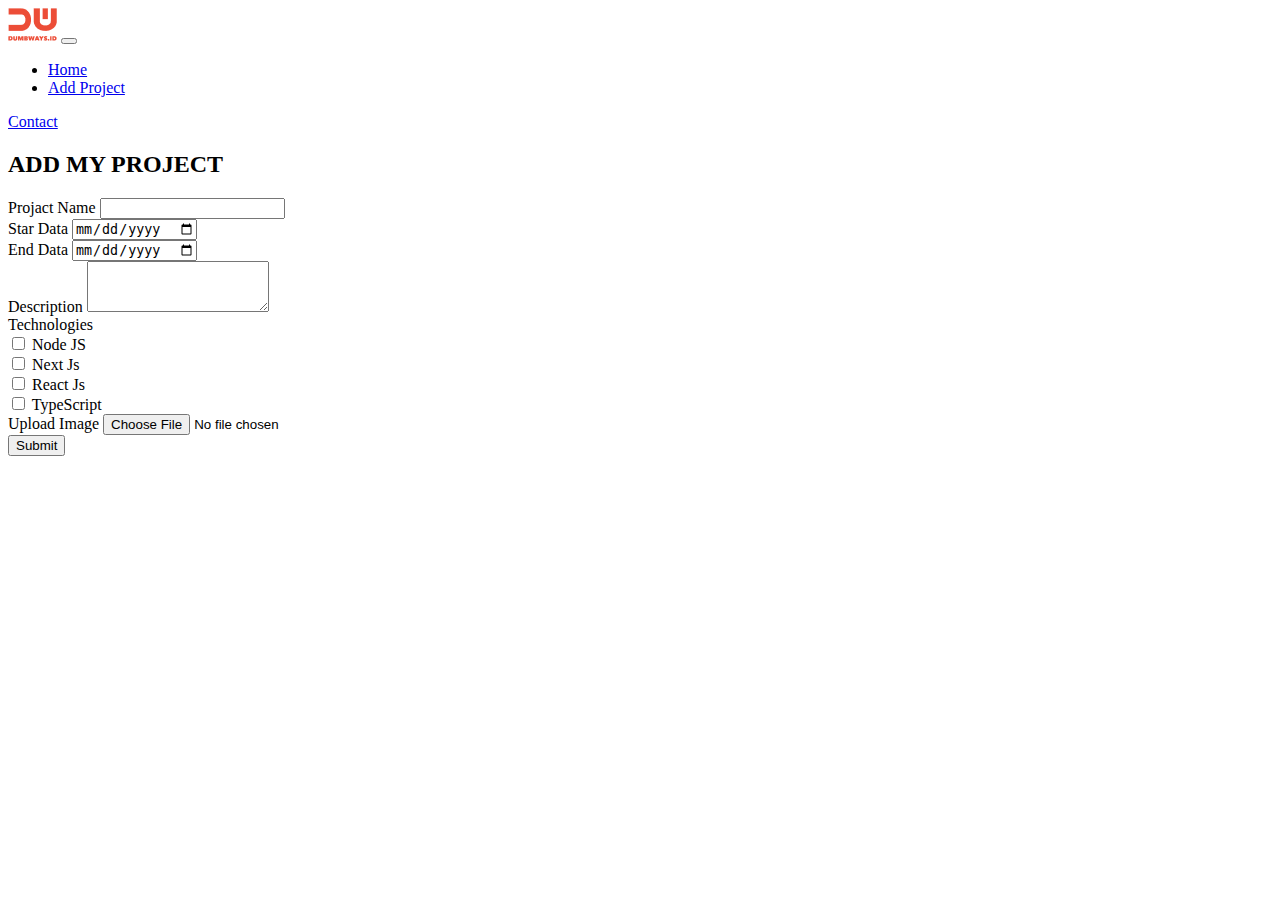
<file: index.html>
<!DOCTYPE html>
<html lang="en">
  <head>
    <meta charset="UTF-8" />
    <meta name="viewport" content="width=device-width, initial-scale=1.0" />
    <title>Framework Boostrap || My Project</title>
    <link
      href="https://cdn.jsdelivr.net/npm/bootstrap@5.3.2/dist/css/bootstrap.min.css"
      rel="stylesheet"
      integrity="sha384-T3c6CoIi6uLrA9TneNEoa7RxnatzjcDSCmG1MXxSR1GAsXEV/Dwwykc2MPK8M2HN"
      crossorigin="anonymous"
    />
  </head>
  <body class="">
    <!-- Navbar Star -->
    <nav class="navbar navbar-expand-lg bg-body-tertiary ps-5 pe-5">
      <div class="container-fluid">
        <img src="./image/logo.png" alt="logo-nav" class="pe-4" />
        <button
          class="navbar-toggler"
          type="button"
          data-bs-toggle="collapse"
          data-bs-target="#navbarSupportedContent"
          aria-controls="navbarSupportedContent"
          aria-expanded="false"
          aria-label="Toggle navigation"
        ></button>
        <div class="collapse navbar-collapse" id="navbarSupportedContent">
          <ul class="navbar-nav me-auto mb-2 mb-lg-0">
            <li class="nav-item">
              <a class="nav-link" aria-current="page" href="home.html">Home</a>
            </li>
            <li class="nav-item">
              <a class="nav-link active" href="#inputAddress">Add Project</a>
            </li>
          </ul>
          <div>
            <a
              href="contact-me.html"
              class="btn btn-primary bg-dark rounded-pill ps-4 pe-4 py-1"
            >
              Contact</a
            >
          </div>
        </div>
      </div>
    </nav>
    <!-- Navbar End -->

    <!-- Form Star -->
    <form class="container w-50 p-xl-5">
      <div
        class="row g-3 m-xxl-5 border-secondary rounded-2 shadow p-xl-4 bg-secondary-subtle"
      >
        <div class="text-center">
          <h2>ADD MY PROJECT</h2>
        </div>
        <div class="col-12">
          <label for="inputAddress" class="form-label">Projact Name</label>
          <input type="text" class="form-control" id="inputAddress" />
        </div>
        <div class="col-md-6">
          <label for="inputEmail4" class="form-label">Star Data</label>
          <input type="date" class="form-control" id="inputEmail4" />
        </div>
        <div class="col-md-6">
          <label for="inputPassword4" class="form-label">End Data</label>
          <input type="date" class="form-control" id="inputPassword4" />
        </div>
        <div class="">
          <label for="exampleFormControlTextarea1" class="form-label"
            >Description</label
          >
          <textarea
            class="form-control"
            id="exampleFormControlTextarea1"
            rows="3"
          ></textarea>
        </div>
        <div>
          <label>Technologies</label>
        </div>

        <div class="container d-flex w-100">
          <div class="row w-100">
            <div class="col-6 col-sm-3">
              <input
                class="form-check-input"
                type="checkbox"
                value=""
                id="flexCheckDefault"
              />
              <label class="form-check-label" for="flexCheckDefault">
                Node JS
              </label>
            </div>
            <div class="col-6 col-sm-3">
              <input
                class="form-check-input"
                type="checkbox"
                value=""
                id="flexCheckDefault"
              />
              <label class="form-check-label" for="flexCheckDefault">
                Next Js
              </label>
            </div>

            <!-- Force next columns to break to new line -->
            <div class="w-100"></div>

            <div class="col-6 col-sm-3">
              <input
                class="form-check-input"
                type="checkbox"
                value=""
                id="flexCheckDefault"
              />
              <label class="form-check-label" for="flexCheckDefault">
                React Js
              </label>
            </div>
            <div class="col-6 col-sm-3">
              <input
                class="form-check-input"
                type="checkbox"
                value=""
                id="flexCheckDefault"
              />
              <label class="form-check-label" for="flexCheckDefault">
                TypeScript
              </label>
            </div>
          </div>
        </div>
        <div class="mb-3">
          <label for="formFile" class="form-label">Upload Image</label>
          <input class="form-control" type="file" id="formFile" />
        </div>
        <div class="d-flex justify-content-end">
          <button
            type="submit"
            class="btn btn-primary bg-dark rounded-pill ps-4 pe-4 py-1"
          >
            Submit
          </button>
        </div>
      </div>
    </form>
    <!-- Form End -->
  </body>
  <script
    src="https://cdn.jsdelivr.net/npm/bootstrap@5.3.2/dist/js/bootstrap.bundle.min.js"
    integrity="sha384-C6RzsynM9kWDrMNeT87bh95OGNyZPhcTNXj1NW7RuBCsyN/o0jlpcV8Qyq46cDfL"
    crossorigin="anonymous"
  ></script>
</html>
</file>
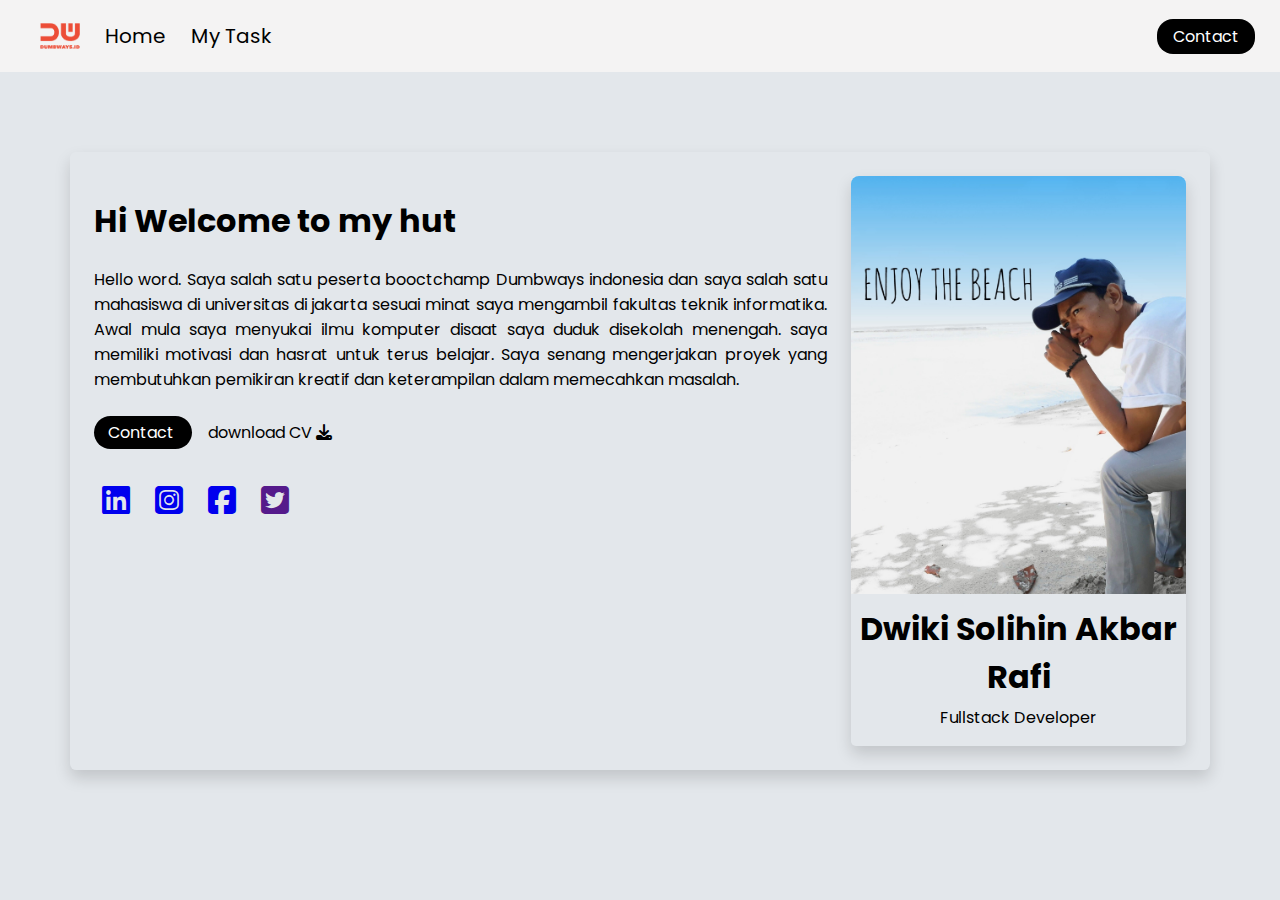
<file: B50-Day2/index.html>
<!DOCTYPE html>
<html lang="en">
  <head>
    <meta charset="UTF-8" />
    <meta name="viewport" content="width=device-width, initial-scale=1.0" />
    <title>Day 2 | B50-S1</title>
    <link
      rel="stylesheet"
      href="https://cdnjs.cloudflare.com/ajax/libs/font-awesome/6.4.2/css/all.min.css"
    />
    <link rel="stylesheet" href="./css/style.css" />
  </head>

  <body>
    <!--Navbar Star-->
    <nav>
      <div class="nav-left">
        <ul>
          <li>
            <img src="./image/logo.png" alt="logo" class="dumbways-logo" />
          </li>
          <li class="item-collapse">
            <a href="index.html">Home</a>
          </li>
          <li class="item-collapse">
            <a href="https://github.com/DWIKISAR">My Task</a>
          </li>
        </ul>
      </div>
      <div class="nav-right">
        <a
          href="https://api.whatsapp.com/send/?phone=081315352709&text&type=phone_number&app_absent=0"
          class="contact"
          >Contact</a
        >
      </div>
    </nav>
    <!--Navbar End-->
    <main>
      <section class="container">
        <div class="hero">
          <div>
            <h1>Hi Welcome to my hut</h1>
            <p class="my-profil">
              Hello word. Saya salah satu peserta booctchamp Dumbways indonesia
              dan saya salah satu mahasiswa di universitas di jakarta sesuai
              minat saya mengambil fakultas teknik informatika. Awal mula saya
              menyukai ilmu komputer disaat saya duduk disekolah menengah. saya
              memiliki motivasi dan hasrat untuk terus belajar. Saya senang
              mengerjakan proyek yang membutuhkan pemikiran kreatif dan
              keterampilan dalam memecahkan masalah.
            </p>
            <a href="#home" target="_blank" class="my-contact"> Contact </a>
            <a href="" class="link-down">
              download CV <i class="fa-solid fa-download"></i>
            </a>
            <br />
            <ul class="contact-sosial">
              <li>
                <a
                  href="https://www.linkedin.com/in/dwiky-solihin-460556170/"
                  class="sosial"
                  aria-label="Linkedin"
                >
                  <i class="fa-brands fa-linkedin"></i>
                </a>
              </li>
              <li>
                <a
                  href="https://www.instagram.com/dwikysholihin/"
                  class="sosial"
                  aria-label="Instagram"
                >
                  <i class="fa-brands fa-square-instagram"></i>
                </a>
              </li>
              <li>
                <a
                  href="https://www.facebook.com/dwikyshalihin.akbarrafi"
                  class="sosial"
                  aria-label="Facebook"
                >
                  <i class="fa-brands fa-square-facebook"></i>
                </a>
              </li>
              <li>
                <a href="" class="sosial" aria-label="Twitter">
                  <i class="fa-brands fa-square-twitter"></i>
                </a>
              </li>
            </ul>
          </div>
          <figure class="my-image">
            <img src="./image/img.jpg" alt="dwiki solihin AR" />
            <figcaption>
              <h1>Dwiki Solihin Akbar Rafi</h1>
              <p>Fullstack Developer</p>
            </figcaption>
          </figure>
        </div>
      </section>
    </main>
  </body>
</html>
</file>
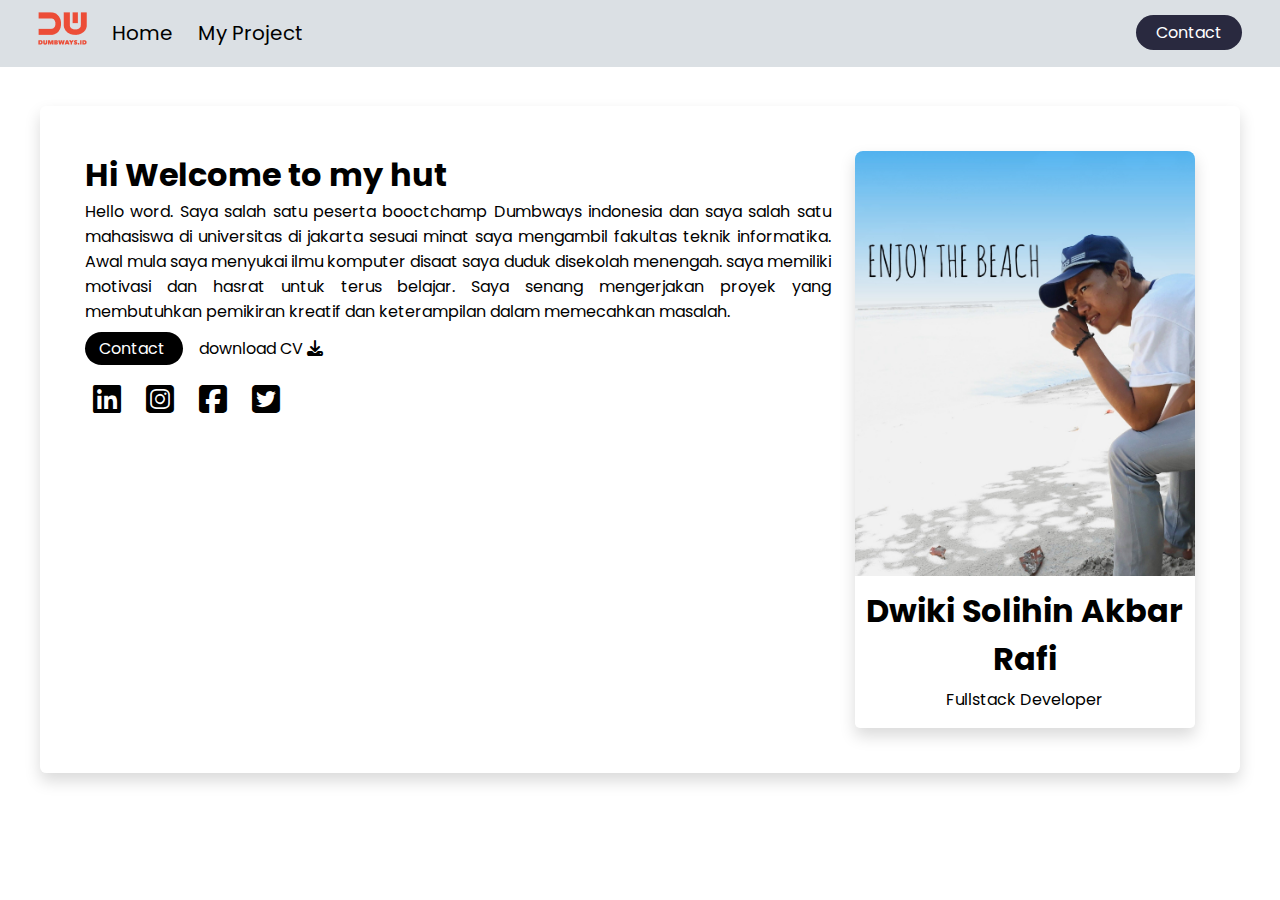
<file: html/index.html>
<!DOCTYPE html>
<html lang="en">
  <head>
    <meta charset="UTF-8" />
    <meta name="viewport" content="width=device-width, initial-scale=1.0" />
    <title>Day 3 | B50-S1</title>
    <link
      rel="stylesheet"
      href="https://cdnjs.cloudflare.com/ajax/libs/font-awesome/6.4.2/css/all.min.css"
    />
    <link rel="stylesheet" href="/css/navbar.css" />
    <link rel="stylesheet" href="/css/style.css" />
  </head>

  <body>
    <!--Navbar Star-->
    <nav>
      <div class="navbar">
        <div class="nav-left">
          <ul>
            <li>
              <a href="https://dumbways.id/"
                ><img src="/image/logo.png" alt="logo-dumbways"" /></a
              >
            </li>
            <li>
              <a href="index.html">Home</a>
            </li>
            <li>
              <a href="project.html">My Project</a>
            </li>
          </ul>
        </div>
        <div class="nav-right">
          <a href="/html/login.html" class="contact">Contact</a>
        </div>
      </div>
    </nav>
    <!--Navbar End-->
    <main>
      <section class="container">
        <div class="hero">
          <div>
            <h1>Hi Welcome to my hut</h1>
            <p class="my-profil">
              Hello word. Saya salah satu peserta booctchamp Dumbways indonesia
              dan saya salah satu mahasiswa di universitas di jakarta sesuai
              minat saya mengambil fakultas teknik informatika. Awal mula saya
              menyukai ilmu komputer disaat saya duduk disekolah menengah. saya
              memiliki motivasi dan hasrat untuk terus belajar. Saya senang
              mengerjakan proyek yang membutuhkan pemikiran kreatif dan
              keterampilan dalam memecahkan masalah.
            </p>
            <a href="#home" target="_blank" class="my-contact"> Contact </a>
            <a href="" class="link-down">
              download CV <i class="fa-solid fa-download"></i>
            </a>
            <br />
            <ul class="contact-sosial">
              <li>
                <a
                  href="https://www.linkedin.com/in/dwiky-solihin-460556170/"
                  class="sosial"
                  aria-label="Linkedin"
                >
                  <i class="fa-brands fa-linkedin"></i>
                </a>
              </li>
              <li>
                <a
                  href="https://www.instagram.com/dwikysholihin/"
                  class="sosial"
                  aria-label="Instagram"
                >
                  <i class="fa-brands fa-square-instagram"></i>
                </a>
              </li>
              <li>
                <a
                  href="https://www.facebook.com/dwikyshalihin.akbarrafi"
                  class="sosial"
                  aria-label="Facebook"
                >
                  <i class="fa-brands fa-square-facebook"></i>
                </a>
              </li>
              <li>
                <a href="" class="sosial" aria-label="Twitter">
                  <i class="fa-brands fa-square-twitter"></i>
                </a>
              </li>
            </ul>
          </div>
          <figure class="my-image">
            <img src="/image/img.jpg" alt="dwiki solihin AR" />
            <figcaption>
              <h1>Dwiki Solihin Akbar Rafi</h1>
              <p>Fullstack Developer</p>
            </figcaption>
          </figure>
        </div>
      </section>
    </main>
  </body>
</html>
</file>
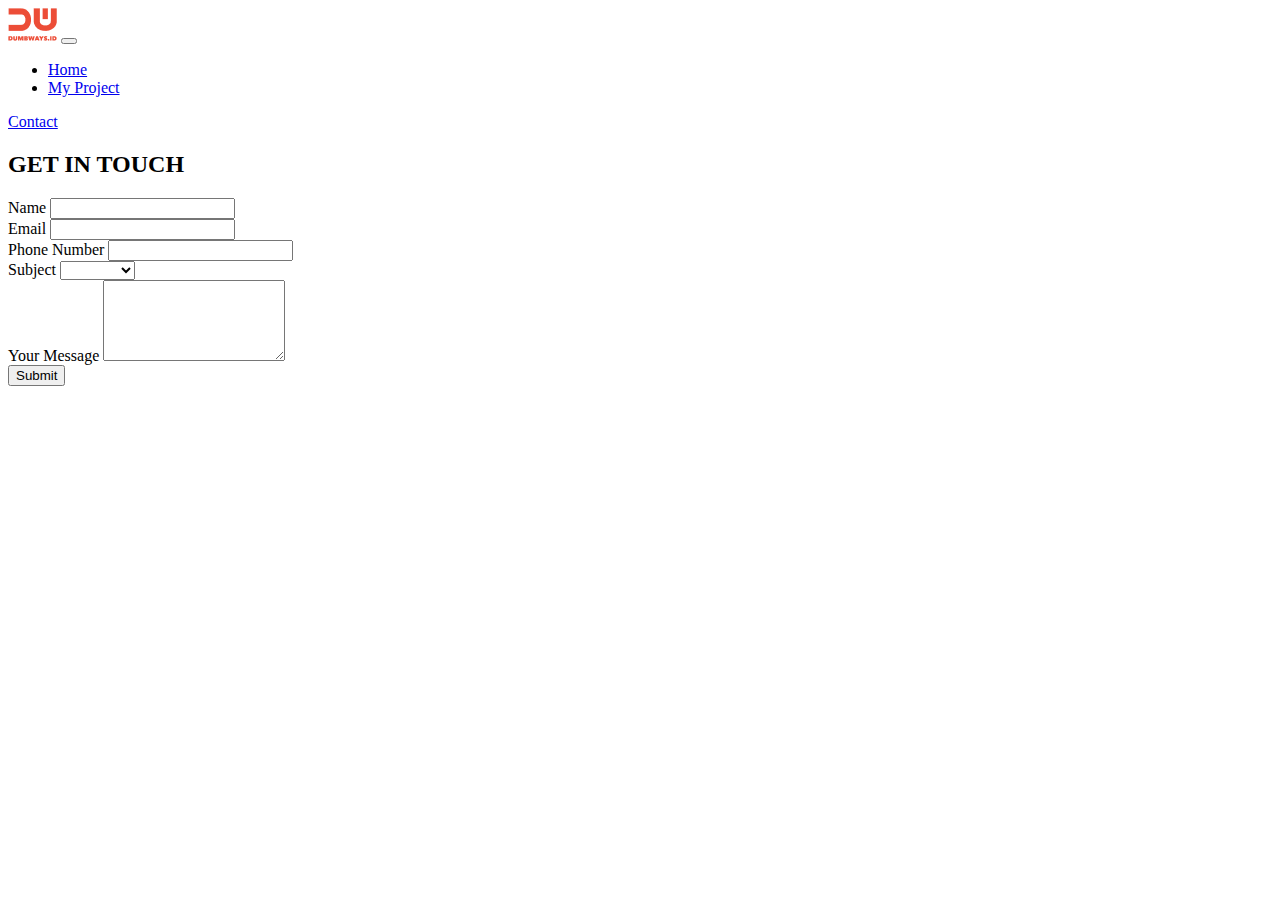
<file: contact-me.html>
<!DOCTYPE html>
<html lang="en">
  <head>
    <meta charset="UTF-8" />
    <meta name="viewport" content="width=device-width, initial-scale=1.0" />
    <title>Framework Boostrap || My Project</title>
    <link
      href="https://cdn.jsdelivr.net/npm/bootstrap@5.3.2/dist/css/bootstrap.min.css"
      rel="stylesheet"
      integrity="sha384-T3c6CoIi6uLrA9TneNEoa7RxnatzjcDSCmG1MXxSR1GAsXEV/Dwwykc2MPK8M2HN"
      crossorigin="anonymous"
    />
  </head>
  <body class="">
    <!-- Navbar Star -->
    <nav class="navbar navbar-expand-lg bg-body-tertiary ps-5 pe-5">
      <div class="container-fluid">
        <img src="./image/logo.png" alt="logo-nav" class="pe-4" />
        <button
          class="navbar-toggler"
          type="button"
          data-bs-toggle="collapse"
          data-bs-target="#navbarSupportedContent"
          aria-controls="navbarSupportedContent"
          aria-expanded="false"
          aria-label="Toggle navigation"
        ></button>
        <div class="collapse navbar-collapse" id="navbarSupportedContent">
          <ul class="navbar-nav me-auto mb-2 mb-lg-0">
            <li class="nav-item">
              <a class="nav-link" aria-current="page" href="home.html">Home</a>
            </li>
            <li class="nav-item">
              <a class="nav-link" href="home.html">My Project</a>
            </li>
          </ul>
          <div>
            <a
              href="#inputName"
              class="btn btn-primary bg-dark rounded-pill ps-4 pe-4 py-1 active"
            >
              Contact</a
            >
          </div>
        </div>
      </div>
    </nav>
    <!-- Navbar End -->

    <!-- Form Star -->
    <form class="container w-50 p-xl-5">
      <div
        class="row g-3 m-xxl-5 border-secondary rounded-2 shadow p-xl-4 bg-secondary-subtle"
      >
        <div class="text-center">
          <h2 class="fw-bolder">GET IN TOUCH</h2>
        </div>
        <div class="col-12">
          <label for="inputName" class="form-label fw-normal">Name</label>
          <input type="text" class="form-control" id="inputName" />
        </div>
        <div class="col-12">
          <label for="inputEmail4" class="form-label fw-normal">Email</label>
          <input type="email" class="form-control" id="inputEmail4" />
        </div>
        <div class="col-12">
          <label for="number" class="form-label fw-normal">Phone Number</label>
          <input type="number" class="form-control" id="number" />
        </div>
        <div class="col-12">
          <label for="select" class="form-label fw-normal">Subject</label>
          <select class="form-select" aria-label="Default select example">
            <option selected></option>
            <option value="1">Backend</option>
            <option value="2">Fronend</option>
            <option value="3">Fullstack</option>
          </select>
        </div>
        <div class="col-12 row-cols-xxl-5">
          <label for="exampleFormControlTextarea1" class="form-label fw-normal"
            >Your Message</label
          >
          <textarea
            class="form-control"
            id="exampleFormControlTextarea1"
            rows="5"
          ></textarea>
        </div>

        <div class="d-flex justify-content-end">
          <button
            type="submit"
            class="btn btn-primary bg-dark rounded-pill ps-4 pe-4 py-1"
          >
            Submit
          </button>
        </div>
      </div>
    </form>
    <!-- Form End -->
  </body>
  <script
    src="https://cdn.jsdelivr.net/npm/bootstrap@5.3.2/dist/js/bootstrap.bundle.min.js"
    integrity="sha384-C6RzsynM9kWDrMNeT87bh95OGNyZPhcTNXj1NW7RuBCsyN/o0jlpcV8Qyq46cDfL"
    crossorigin="anonymous"
  ></script>
</html>
</file>
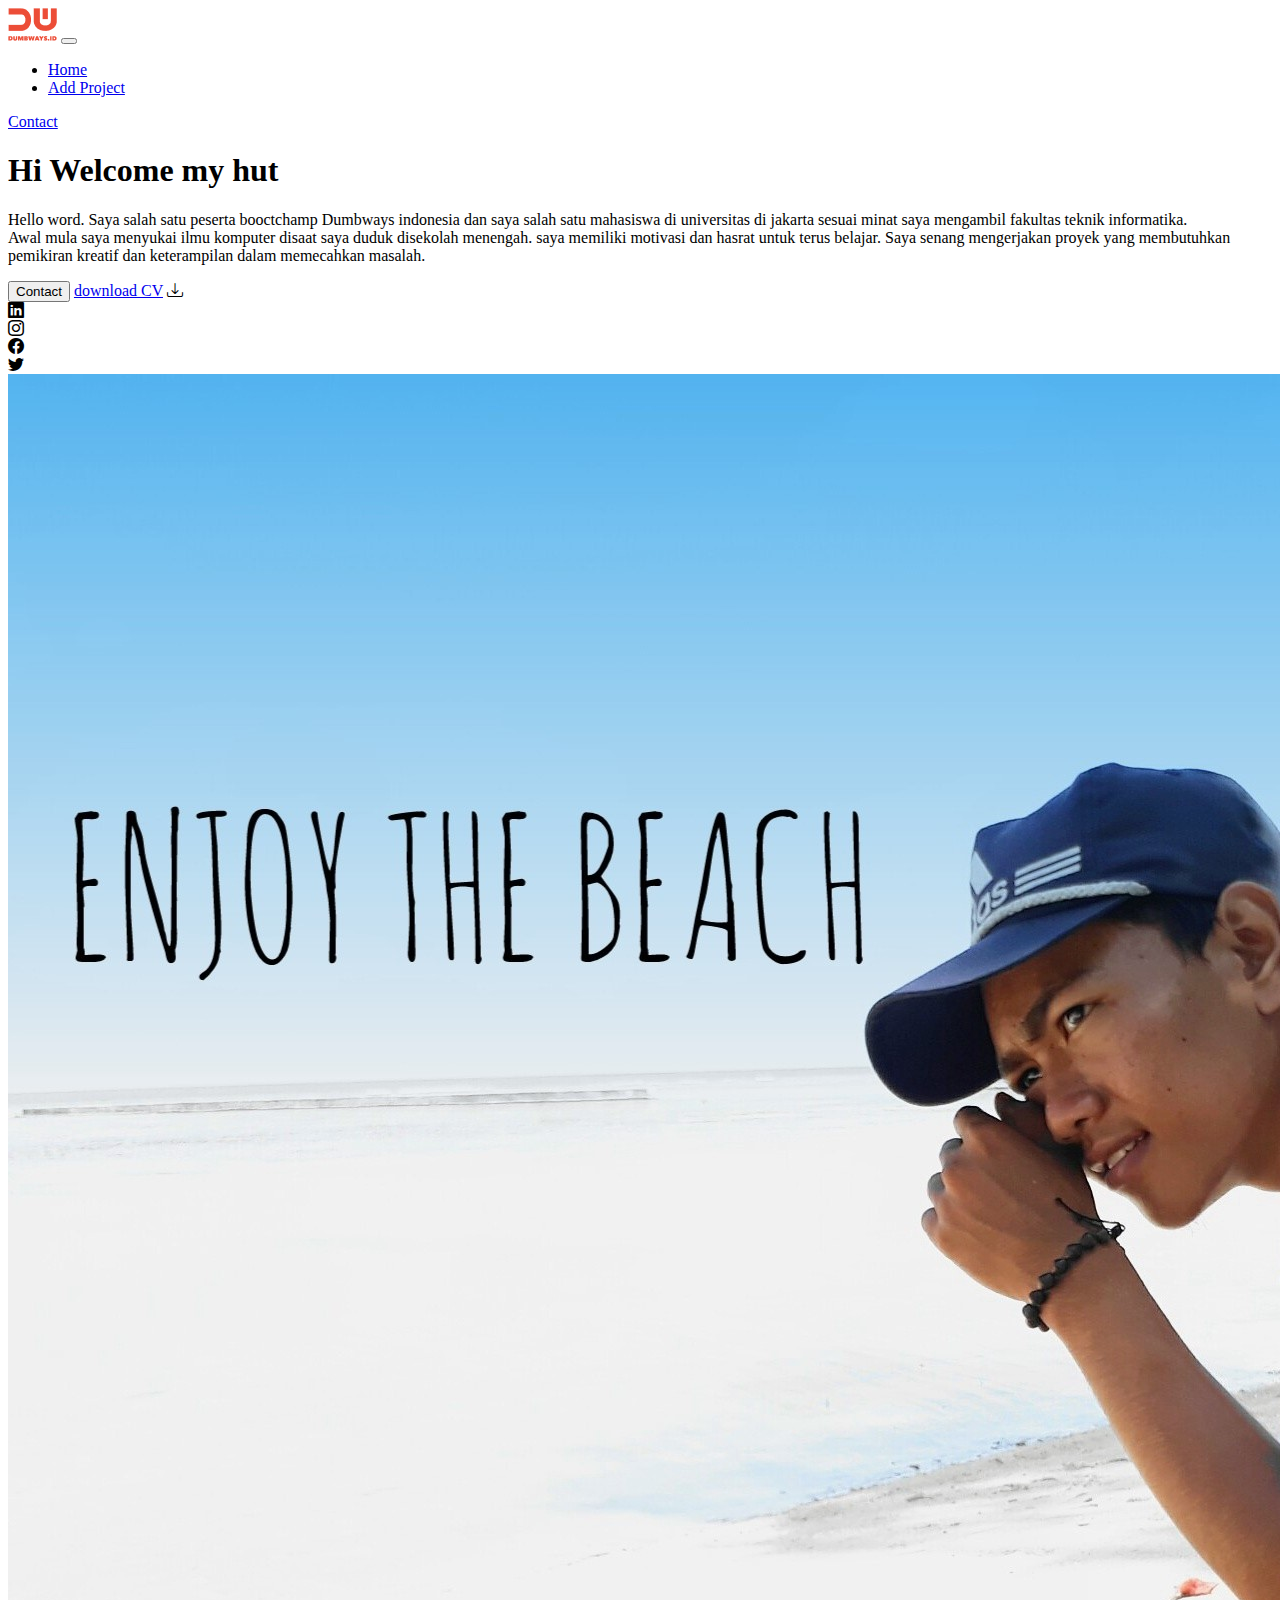
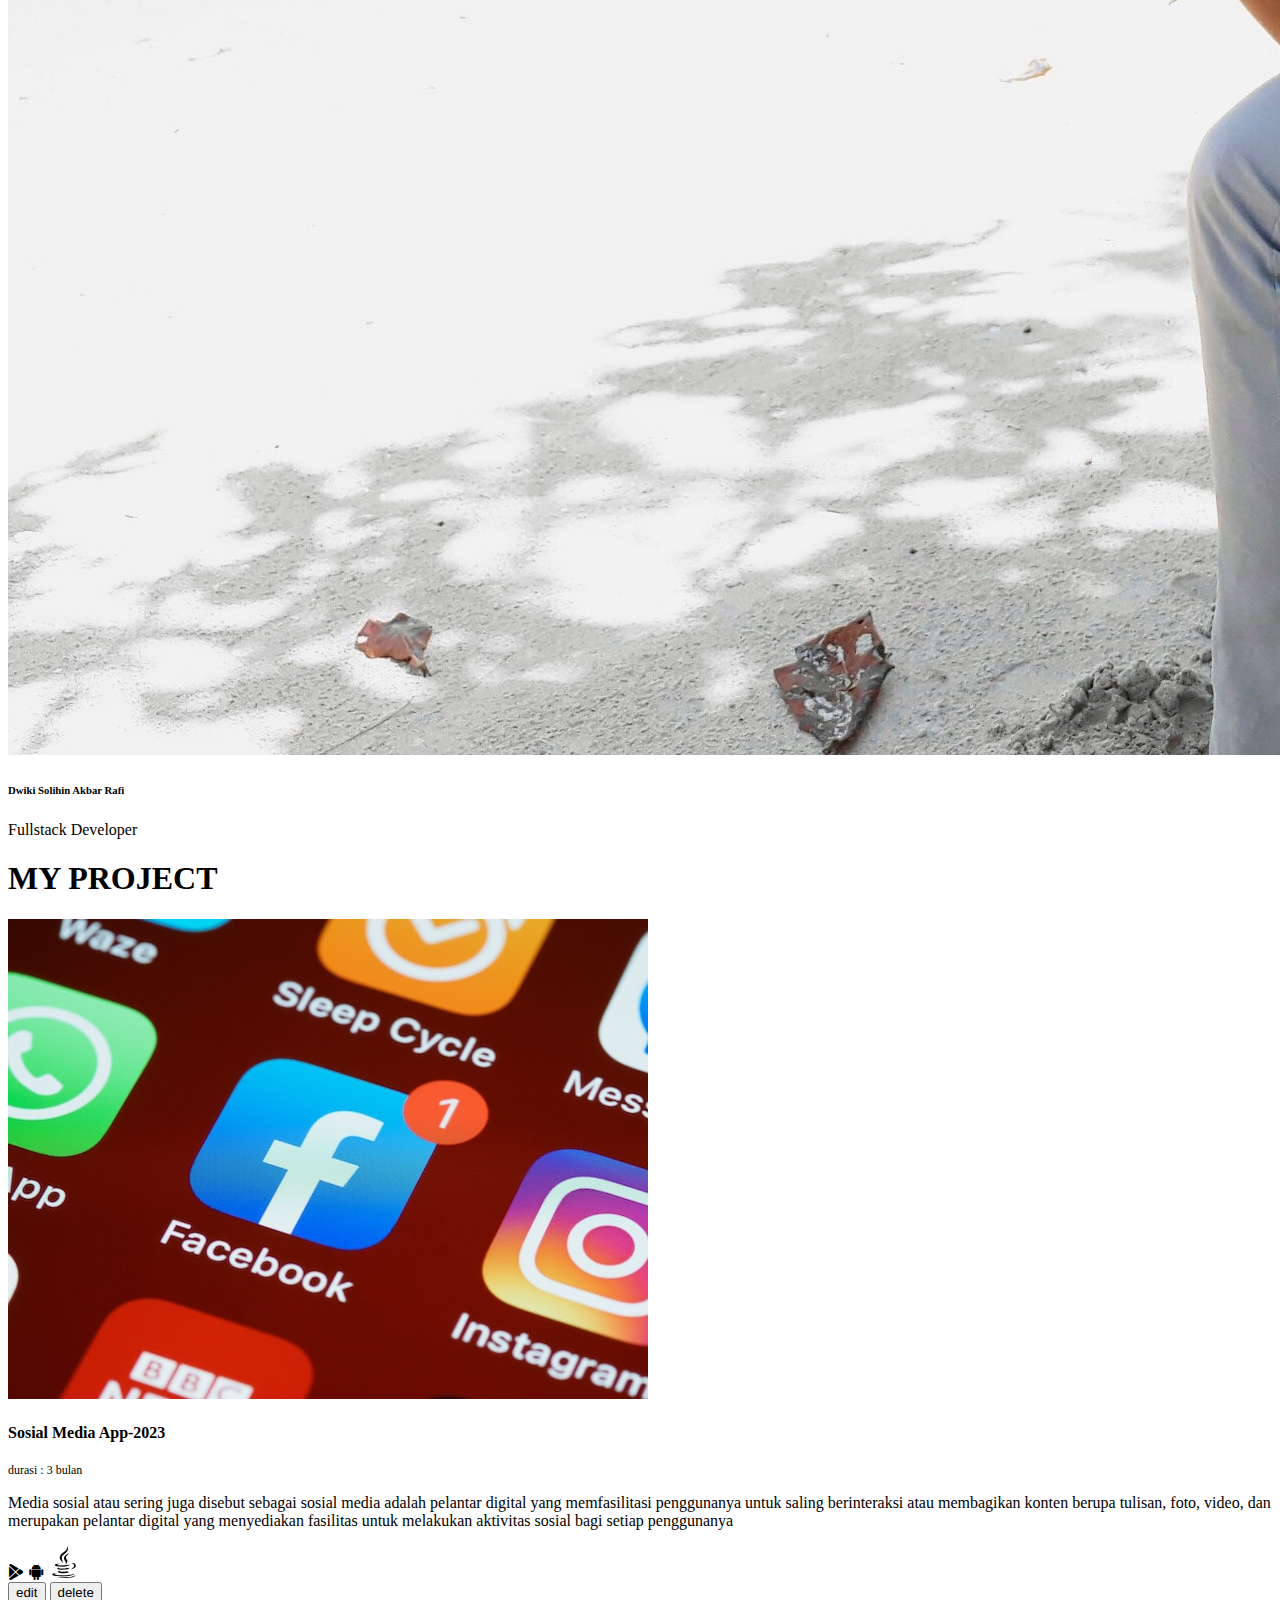
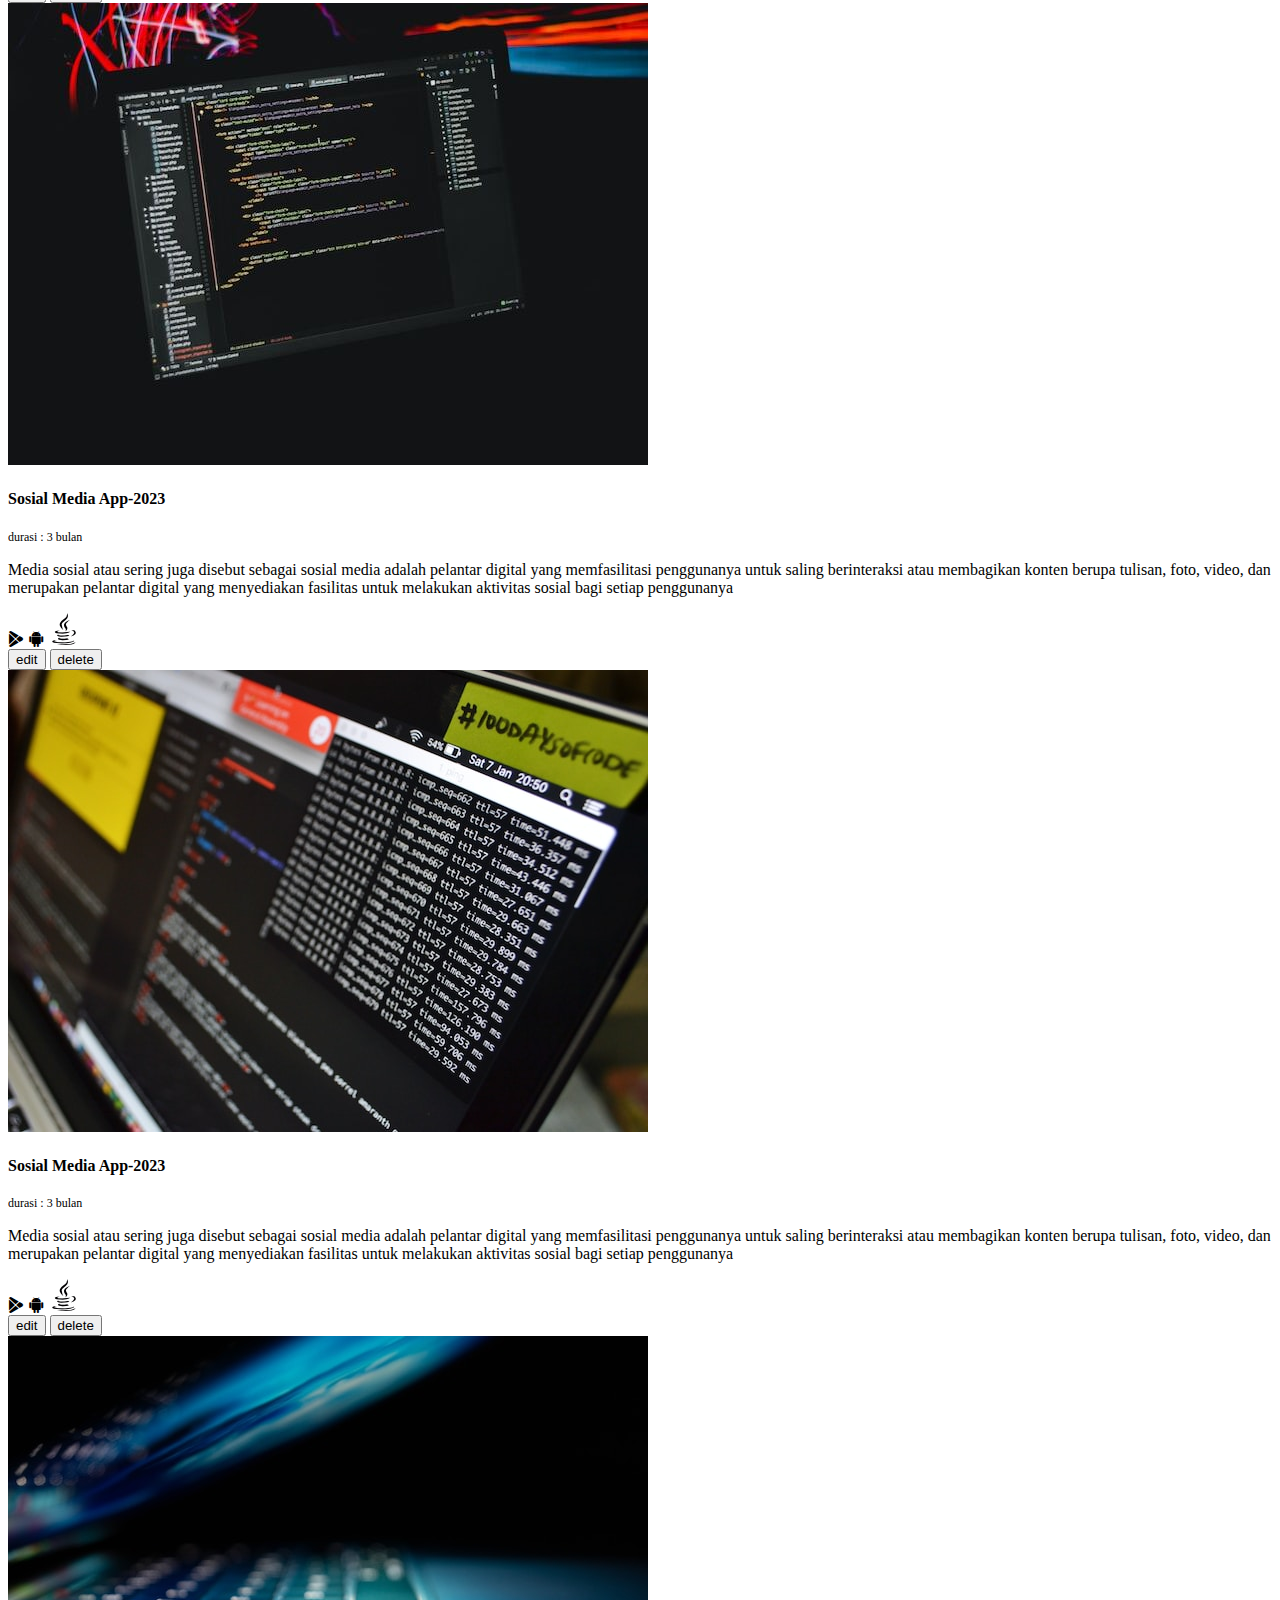
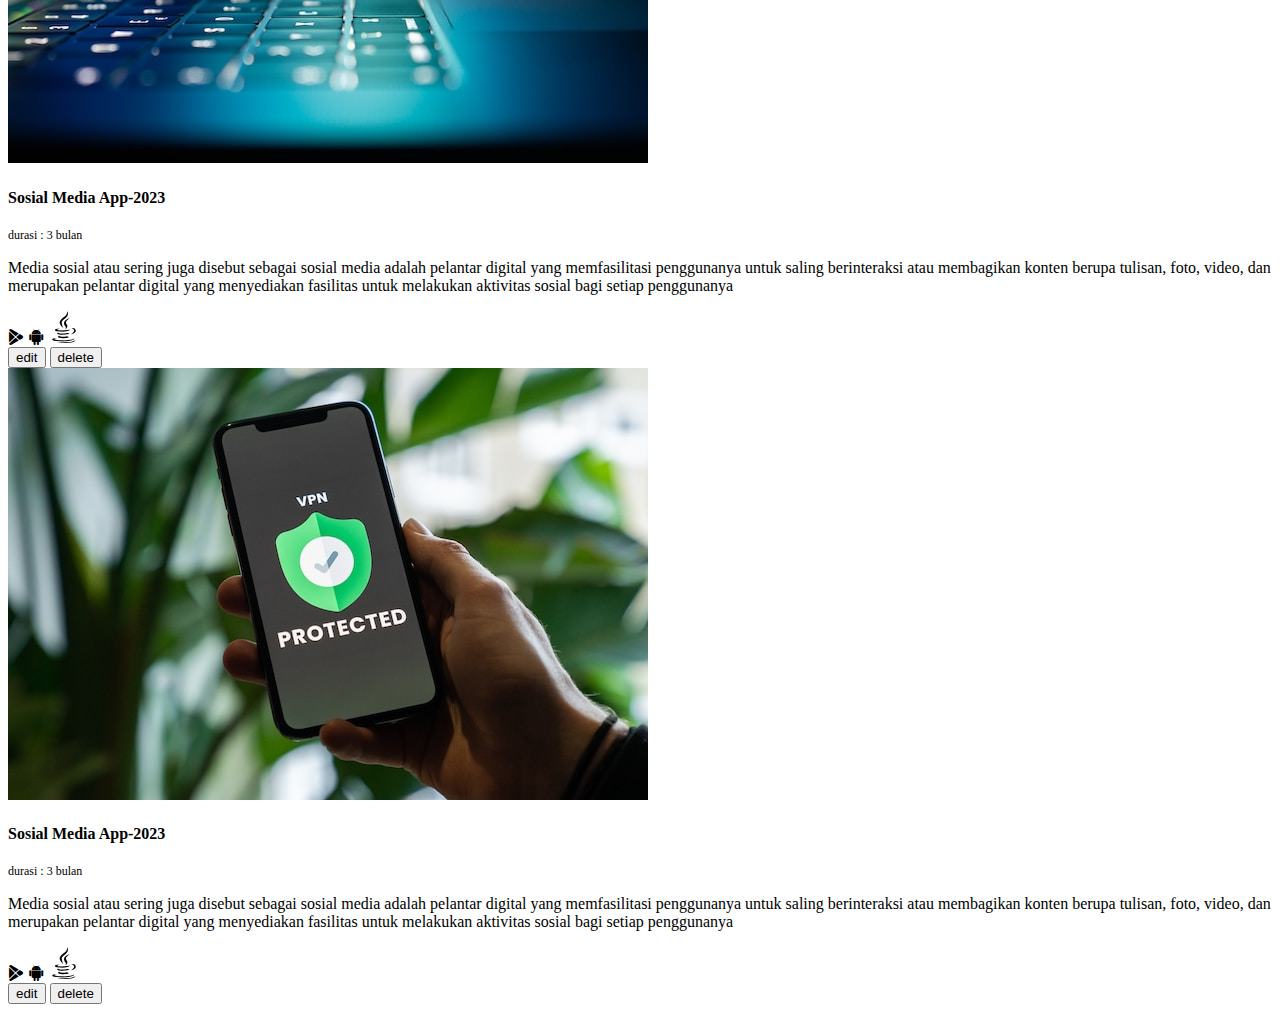
<file: home.html>
<!DOCTYPE html>
<html lang="en">
  <head>
    <meta charset="UTF-8" />
    <meta name="viewport" content="width=device-width, initial-scale=1.0" />
    <title>Framework Boostrap || My Project</title>
    <link
      href="https://cdn.jsdelivr.net/npm/bootstrap@5.3.2/dist/css/bootstrap.min.css"
      rel="stylesheet"
      integrity="sha384-T3c6CoIi6uLrA9TneNEoa7RxnatzjcDSCmG1MXxSR1GAsXEV/Dwwykc2MPK8M2HN"
      crossorigin="anonymous"
    />
    <link
      rel="stylesheet"
      href="https://cdn.jsdelivr.net/npm/bootstrap-icons@1.11.1/font/bootstrap-icons.css"
    />
  </head>
  <body class="">
    <!-- Navbar Star -->
    <nav class="navbar navbar-expand-lg bg-body-tertiary ps-5 pe-5">
      <div class="container-fluid">
        <img src="./image/logo.png" alt="logo-nav" class="pe-4" />
        <button
          class="navbar-toggler"
          type="button"
          data-bs-toggle="collapse"
          data-bs-target="#navbarSupportedContent"
          aria-controls="navbarSupportedContent"
          aria-expanded="false"
          aria-label="Toggle navigation"
        ></button>
        <div class="collapse navbar-collapse" id="navbarSupportedContent">
          <ul class="navbar-nav me-auto mb-2 mb-lg-0">
            <li class="nav-item">
              <a class="nav-link active" aria-current="page" href="home.html"
                >Home</a
              >
            </li>
            <li class="nav-item">
              <a class="nav-link" href="index.html">Add Project</a>
            </li>
          </ul>
          <div>
            <a
              href="contact-me.html"
              class="btn btn-primary bg-dark rounded-pill ps-4 pe-4 py-1"
            >
              Contact</a
            >
          </div>
        </div>
      </div>
    </nav>
    <!-- Navbar End -->
    <!-- Blog Page Star-->

    <main class="container">
      <div
        class="my-xxl-5 p-5 text-body-emphasis bg-body-tertiary col-md-12 row rounded-4 shadow"
      >
        <div class="col-lg-8 px-0">
          <h1 class="display-5 fw-semibold">Hi Welcome my hut</h1>
          <p class="lead my-3 pe-5 text-start">
            Hello word. Saya salah satu peserta booctchamp Dumbways indonesia
            dan saya salah satu mahasiswa di universitas di jakarta sesuai minat
            saya mengambil fakultas teknik informatika. <br />Awal mula saya
            menyukai ilmu komputer disaat saya duduk disekolah menengah. saya
            memiliki motivasi dan hasrat untuk terus belajar. Saya senang
            mengerjakan proyek yang membutuhkan pemikiran kreatif dan
            keterampilan dalam memecahkan masalah.
          </p>
          <div class="pt-4">
            <button type="button" class="btn btn-dark px-4 py-1 rounded-pill">
              Contact
            </button>
            <a
              href="#"
              class="link-dark link-offset-1 link-underline-opacity-0 link-underline-opacity-100-hover ps-3"
              >download CV</a
            >

            <i class="bi bi-download ps-2"></i>
          </div>
          <div class="d-flex justify-content-sm-between w-25 pt-4 fs-2">
            <div class="icon-link icon-link-hover">
              <i class="bi bi-linkedin"> </i>
            </div>
            <div class="icon-link icon-link-hover">
              <i class="bi bi-instagram"></i>
            </div>
            <div class="icon-link icon-link-hover">
              <i class="bi bi-facebook"></i>
            </div>
            <div class="icon-link icon-link-hover">
              <i class="bi bi-twitter"></i>
            </div>
          </div>
        </div>
        <div class="row col-4 shadow-black">
          <img
            src="image/img.jpg"
            class="d-flex float-end ps-0 pe-0 rounded-top"
            alt="My-profil"
          />
          <div
            class="d-flex align-items-center flex-column bg-light text-dark pt-3 fw-semibold rounded-bottom-2 shadow"
          >
            <h6 class="fw-bolder">Dwiki Solihin Akbar Rafi</h6>
            <p>Fullstack Developer</p>
          </div>
        </div>
      </div>
    </main>
    <!-- Blog Page End-->

    <!-- Page My Projrect Star-->

    <section class="container">
      <div class="d-flex justify-content-center py-5">
        <h1 class="">MY PROJECT</h1>
      </div>
      <div class="d-flex flex-wrap">
        <div class="bg-body-tertiary shadow rounded-3 w-25 px-3 m-3">
          <img
            src="/image/sosial.jpg"
            alt="sosial-media"
            class="col-12 py-2 rounded-4"
          />
          <h4>Sosial Media App-2023</h4>
          <p class="text-secondary" style="font-size: 12px">durasi : 3 bulan</p>

          <p>
            Media sosial atau sering juga disebut sebagai sosial media adalah
            pelantar digital yang memfasilitasi penggunanya untuk saling
            berinteraksi atau membagikan konten berupa tulisan, foto, video, dan
            merupakan pelantar digital yang menyediakan fasilitas untuk
            melakukan aktivitas sosial bagi setiap penggunanya
          </p>

          <div class="d-flex justify-content-between fs-4 w-50">
            <i class="bi bi-google-play"></i>
            <i class="bi bi-android2"></i>
            <img src="/image/java-logo.png" alt="java-logo" />
          </div>
          <div class="d-flex pt-4 pb-3 justify-content-md-evenly">
            <button
              type="button"
              class="btn btn-dark btn-sm px-xl-5 py-0 rounded-5"
            >
              edit
            </button>
            <button
              type="button"
              class="btn btn-dark btn-sm px-xl-5 py-0 rounded-5"
            >
              delete
            </button>
          </div>
        </div>
        <div class="bg-body-tertiary shadow rounded-3 w-25 px-3 m-3">
          <img
            src="/image/cyber1.jpg"
            alt="sosial-media"
            class="col-12 py-2 rounded-4"
          />
          <h4>Sosial Media App-2023</h4>
          <p class="text-secondary" style="font-size: 12px">durasi : 3 bulan</p>

          <p>
            Media sosial atau sering juga disebut sebagai sosial media adalah
            pelantar digital yang memfasilitasi penggunanya untuk saling
            berinteraksi atau membagikan konten berupa tulisan, foto, video, dan
            merupakan pelantar digital yang menyediakan fasilitas untuk
            melakukan aktivitas sosial bagi setiap penggunanya
          </p>

          <div class="d-flex justify-content-between fs-4 w-50">
            <i class="bi bi-google-play"></i>
            <i class="bi bi-android2"></i>
            <img src="/image/java-logo.png" alt="java-logo" />
          </div>
          <div class="d-flex pt-4 pb-3 justify-content-md-evenly">
            <button
              type="button"
              class="btn btn-dark btn-sm px-xl-5 py-0 rounded-5"
            >
              edit
            </button>
            <button
              type="button"
              class="btn btn-dark btn-sm px-xl-5 py-0 rounded-5"
            >
              delete
            </button>
          </div>
        </div>
        <div class="bg-body-tertiary shadow rounded-3 w-25 px-3 m-3">
          <img
            src="/image/cyber2.jpg"
            alt="sosial-media"
            class="col-12 py-2 rounded-4"
          />
          <h4>Sosial Media App-2023</h4>
          <p class="text-secondary" style="font-size: 12px">durasi : 3 bulan</p>

          <p>
            Media sosial atau sering juga disebut sebagai sosial media adalah
            pelantar digital yang memfasilitasi penggunanya untuk saling
            berinteraksi atau membagikan konten berupa tulisan, foto, video, dan
            merupakan pelantar digital yang menyediakan fasilitas untuk
            melakukan aktivitas sosial bagi setiap penggunanya
          </p>

          <div class="d-flex justify-content-between fs-4 w-50">
            <i class="bi bi-google-play"></i>
            <i class="bi bi-android2"></i>
            <img src="/image/java-logo.png" alt="java-logo" />
          </div>
          <div class="d-flex pt-4 pb-3 justify-content-md-evenly">
            <button
              type="button"
              class="btn btn-dark btn-sm px-xl-5 py-0 rounded-5"
            >
              edit
            </button>
            <button
              type="button"
              class="btn btn-dark btn-sm px-xl-5 py-0 rounded-5"
            >
              delete
            </button>
          </div>
        </div>
        <div class="bg-body-tertiary shadow rounded-3 w-25 px-3 m3">
          <img
            src="/image/cyber3.jpg"
            alt="sosial-media"
            class="col-12 py-2 rounded-4"
          />
          <h4>Sosial Media App-2023</h4>
          <p class="text-secondary" style="font-size: 12px">durasi : 3 bulan</p>

          <p>
            Media sosial atau sering juga disebut sebagai sosial media adalah
            pelantar digital yang memfasilitasi penggunanya untuk saling
            berinteraksi atau membagikan konten berupa tulisan, foto, video, dan
            merupakan pelantar digital yang menyediakan fasilitas untuk
            melakukan aktivitas sosial bagi setiap penggunanya
          </p>

          <div class="d-flex justify-content-between fs-4 w-50">
            <i class="bi bi-google-play"></i>
            <i class="bi bi-android2"></i>
            <img src="/image/java-logo.png" alt="java-logo" />
          </div>
          <div class="d-flex pt-4 pb-3 justify-content-md-evenly">
            <button
              type="button"
              class="btn btn-dark btn-sm px-xl-5 py-0 rounded-5"
            >
              edit
            </button>
            <button
              type="button"
              class="btn btn-dark btn-sm px-xl-5 py-0 rounded-5"
            >
              delete
            </button>
          </div>
        </div>
        <div class="bg-body-tertiary shadow rounded-3 w-25 px-3 m3">
          <img
            src="/image/vpn.jpg"
            alt="sosial-media"
            class="col-12 py-2 rounded-4"
          />
          <h4>Sosial Media App-2023</h4>
          <p class="text-secondary" style="font-size: 12px">durasi : 3 bulan</p>

          <p>
            Media sosial atau sering juga disebut sebagai sosial media adalah
            pelantar digital yang memfasilitasi penggunanya untuk saling
            berinteraksi atau membagikan konten berupa tulisan, foto, video, dan
            merupakan pelantar digital yang menyediakan fasilitas untuk
            melakukan aktivitas sosial bagi setiap penggunanya
          </p>

          <div class="d-flex justify-content-between fs-4 w-50">
            <i class="bi bi-google-play"></i>
            <i class="bi bi-android2"></i>
            <img src="/image/java-logo.png" alt="java-logo" />
          </div>
          <div class="d-flex pt-4 pb-3 justify-content-md-evenly">
            <button
              type="button"
              class="btn btn-dark btn-sm px-xl-5 py-0 rounded-5"
            >
              edit
            </button>
            <button
              type="button"
              class="btn btn-dark btn-sm px-xl-5 py-0 rounded-5"
            >
              delete
            </button>
          </div>
        </div>
      </div>
    </section>
    <!-- Page My Projrect End-->
  </body>

  <script
    src="https://cdn.jsdelivr.net/npm/bootstrap@5.3.2/dist/js/bootstrap.bundle.min.js"
    integrity="sha384-C6RzsynM9kWDrMNeT87bh95OGNyZPhcTNXj1NW7RuBCsyN/o0jlpcV8Qyq46cDfL"
    crossorigin="anonymous"
  ></script>
</html>
</file>
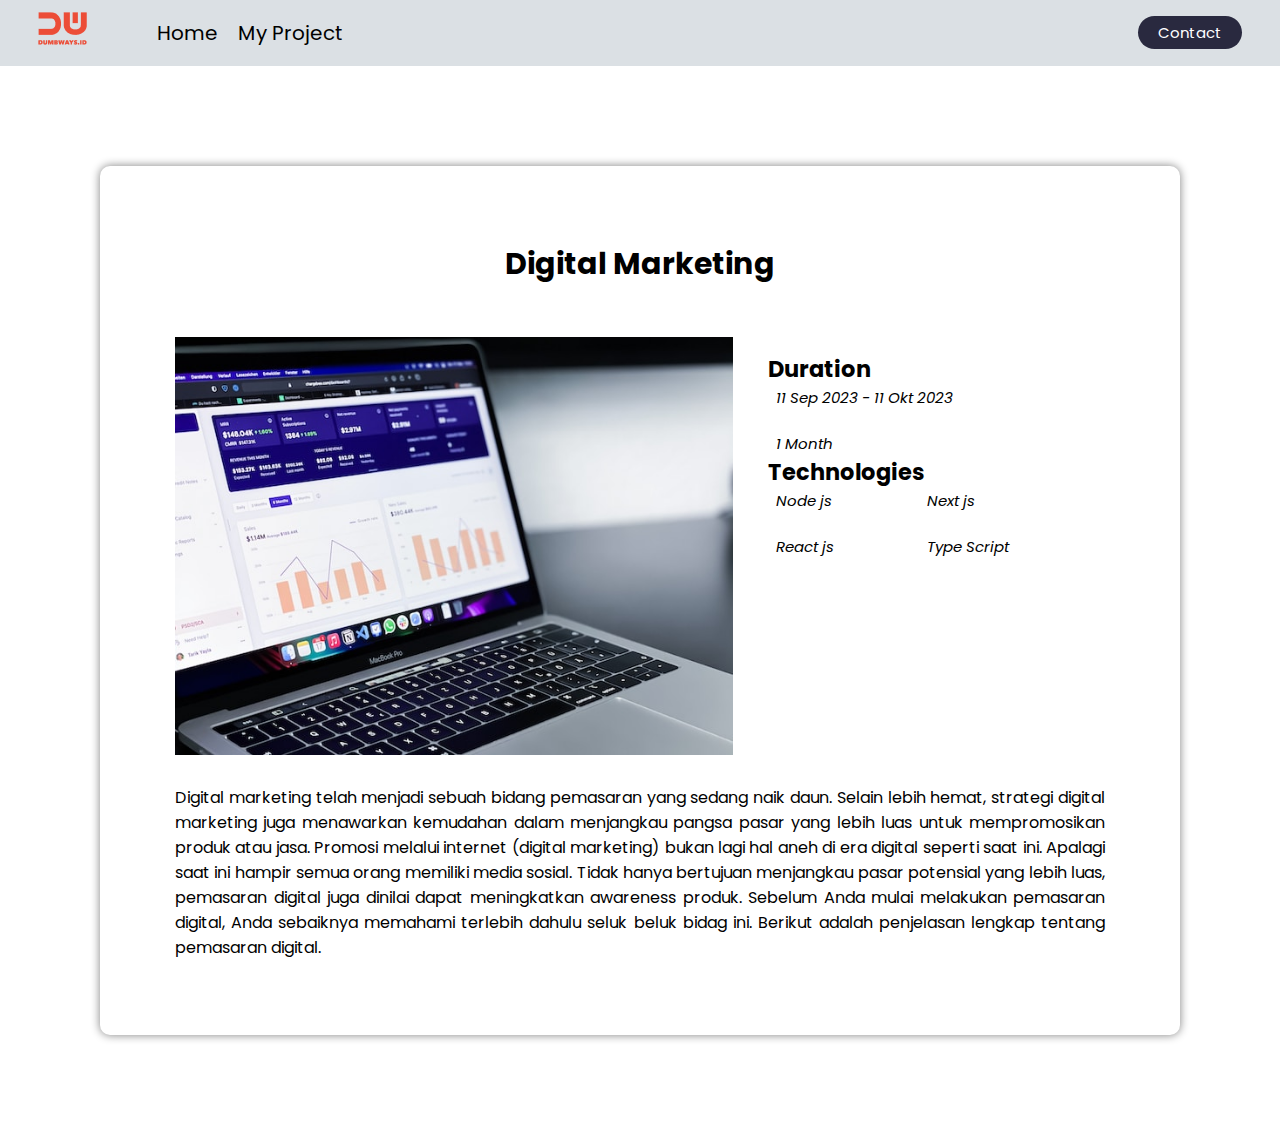
<file: html/project-detail.html>
<html>
  <head>
    <title>Project-Detail</title>
    <link rel="stylesheet" href="/detail.css" />
    <link rel="stylesheet" href="/css/navbar.css" />
    <link
      rel="stylesheet"
      href="https://cdnjs.cloudflare.com/ajax/libs/font-awesome/6.4.2/css/all.min.css"
      integrity="sha512-z3gLpd7yknf1YoNbCzqRKc4qyor8gaKU1qmn+CShxbuBusANI9QpRohGBreCFkKxLhei6S9CQXFEbbKuqLg0DA=="
      crossorigin="anonymous"
      referrerpolicy="no-referrer"
    />
  </head>

  <body>
    <nav>
      <div class="navbar">
        <div class="nav-left">
          <ul>
            <li>
              <a href="https://dumbways.id/"
                ><img src="/image/logo.png" alt="logo-dumbways"" /></a
              >
            </li>
            <li>
              <a href="index.html">Home</a>
            </li>
            <li>
              <a href="/project.html">My Project</a>
            </li>
          </ul>
        </div>
        <div class="nav-right">
          <a
            href="https://api.whatsapp.com/send/?phone=081315352709&text&type=phone_number&app_absent=0"
            class="contact"
            >Contact</a
          >
        </div>
      </div>
    </nav>
    <div class="project-detail">
      <h1 class="judul">Digital Marketing</h1>
      <div class="information">
        <img src="/image/digital.jpg" alt="makan" />
        <div class="type-data">
          <h2>Duration</h2>
          <i class="fa-regular fa-calendar-days"
            >&nbsp 11 Sep 2023 - 11 Okt 2023</i
          ><br /><br />
          <i class="fa-regular fa-clock">&nbsp 1 Month</i>
          <h2>Technologies</h2>
          <div style="display: flex">
            <div class="type">
              <i class="fa-brands fa-node-js">&nbsp Node js</i><br /><br />
              <i class="fa-brands fa-react">&nbsp React js</i>
            </div>

            <div class="type">
              <i class="fa-brands fa-vuejs">&nbsp Next js</i><br /><br />
              <i class="fa-brands fa-js">&nbsp Type Script</i>
            </div>
          </div>
        </div>
      </div>
      <p class="isi">
        Digital marketing telah menjadi sebuah bidang pemasaran yang sedang naik
        daun. Selain lebih hemat, strategi digital marketing juga menawarkan
        kemudahan dalam menjangkau pangsa pasar yang lebih luas untuk
        mempromosikan produk atau jasa. Promosi melalui internet (digital
        marketing) bukan lagi hal aneh di era digital seperti saat ini. Apalagi
        saat ini hampir semua orang memiliki media sosial. Tidak hanya bertujuan
        menjangkau pasar potensial yang lebih luas, pemasaran digital juga
        dinilai dapat meningkatkan awareness produk. Sebelum Anda mulai
        melakukan pemasaran digital, Anda sebaiknya memahami terlebih dahulu
        seluk beluk bidag ini. Berikut adalah penjelasan lengkap tentang
        pemasaran digital.
      </p>
    </div>
    <script src="/javaScript/project.js"></script>
  </body>
</html>
</file>
<file: B50-Day2/css/style.css>
@import url("https://fonts.googleapis.com/css2?family=Poppins:wght@100;200;300;400;500;600;700;800;900&display=swap");
:root {
  --bg: white;
  --orange: #fe4e30;
}

body {
  background-color: #e3e7eb;
  margin: 0;
  padding: 0;
  font-family: "Poppins", sans-serif;
  box-sizing: border-box;
}
/*navbar star*/
.container {
  margin: auto;
}

.bg-white {
  background-color: var(--bg);
}

.nav-right {
  flex: 50%;
  text-align: end;
  margin-right: 25px;
}

.nav-right a:hover {
  background-color: var(--orange);
}

.home:hover {
  background-color: var(--orange);
}
.contact {
  padding: 5px 16px;
  text-decoration: none;
  display: inline-block;
  margin: 12px 0;
  border: 0;
  border-radius: 16px;
  background-color: black;
  color: var(--bg);
  cursor: pointer;
}

.hero {
  display: flex;
  margin-top: 80px;
  padding: 24px;
  background-color: (--bg);
  box-shadow: 0 0.5rem 1rem rgba(0, 0, 0, 0.15);
  border-radius: 0.4rem;
}

.my-profil {
  width: 100%;
  padding-bottom: 12px;
  text-align: justify;
}
.contact:hover,
.contact .active {
  background-color: var(--orange);
}

.active:hover {
  background-color: var(--orange);
}

.my-contact {
  text-decoration: none;
  padding: 5px 14px;
  margin: 15px 0;
  background-color: black;
  color: var(--bg);
  border-radius: 1.4rem;
  border: 0;
  cursor: pointer;
}

.my-contact:hover {
  background-color: var(--orange);
}

.contact-sosial {
  list-style-type: none;
  margin: 16 0px;
  padding: 0;
  font-size: 2em;
  color: black;
}

.contact-sosial > li {
  display: inline-block;
  margin: 0px 8px;
}
.link-down {
  display: inline;
  margin-left: 16px;
}
.link-down {
  text-decoration: none;
  color: black;
}

.link-down:hover {
  color: var(--orange);
}
.sosial:hover {
  color: var(--orange);
}
/* Navbar */
nav {
  position: sticky;
  top: 0;
  left: 0;
  right: 0;
  z-index: 9999;
  background-color: #f4f3f3;
  display: flex;
  align-items: center;
  height: 8vh;
}

nav ul {
  display: flex;
  list-style-type: none;
  align-items: center;
}

nav ul li {
  margin-right: 25px;
  font-size: 20px;
  display: flex;
  align-items: center;
  justify-content: center;
}

nav ul li a {
  color: black;
  font-size: 20px;
  text-decoration: none;
}

nav ul li a:hover {
  color: var(--orange);
}

.nav-left {
  flex: 50%;
}

.dumbways-logo {
  max-width: 40px;
}

.my-image {
  margin: 0;
  margin-left: 24px;
  box-shadow: 0 0.5rem 1rem rgba(0, 0, 0, 0.15);
  border-radius: 0.3rem;
}

/* responsive */
/* laptop */
@media only screen and (min-width: 1200px) {
  .container {
    width: 1140px;
  }
}
.my-image > img {
  width: 100%;
  border-radius: 8px 8px 0 0;
}

.my-image > figcaption {
  padding-bottom: 12px;
  text-align: center;
}

.my-image > figcaption > h1 {
  margin-top: 4px;
  margin-bottom: 4px;
}

.my-image > figcaption > p {
  margin-top: 0;
  margin-bottom: 4px;
}

.item-colapse {
  color: black;
}
</file>
<file: css/navbar.css>
@import url("https://fonts.googleapis.com/css2?family=Poppins:wght@100;200;300;400;500;600;700;800;900&display=swap");
:root {
  --bg: white;
  --orange: #fe4e30;
  --bg-body: #e3e7eb;
  --nav: #dbe0e4;
}

* {
  margin: 0;
  padding: 0;
  font-family: "Poppins", sans-serif;
  text-decoration: none;
  box-sizing: border-box;
}

html {
  scroll-behavior: smooth;
}

body {
  margin: 0;
  padding: 0;
  font-family: "Poppins", sans-serif;
  box-sizing: border-box;
}
/*navbar star*/
.navbar {
  display: flex;
  background-color: var(--nav);
  justify-content: space-between;
  align-items: center;
  padding: 0.3rem 3%;
  position: fixed;
  left: 0;
  right: 0;
  z-index: 9999;
}

.contact {
  padding: 5px 16px;
  text-decoration: none;
  display: inline-block;
  margin: 12px 0;
  border: 0;
  border-radius: 16px;
  background-color: black;
  color: var(--bg);
  cursor: pointer;
}

nav {
  background-color: #f7f6f6;
  display: flex;
  align-items: center;
  height: 4.1em;
  width: 100vw;
}

nav ul {
  display: flex;
  list-style-type: none;
  align-items: center;
}

nav ul li {
  margin-right: 25px;
  font-size: 20px;
}

nav ul li .active {
  color: var(--orange);
}

nav ul li a {
  color: black;
  font-size: 20px;
  text-decoration: none;
}
.nav-left {
  flex: 50%;
}

.nav-left ul a:hover {
  color: var(--orange);
}
.nav-right {
  flex: 50%;
  text-align: end;
  border-radius: 50px;
}

.nav-right a {
  background-color: #29293f;
  padding: 5px 20px;
  color: white;
  border-radius: 55px;
  text-decoration: none;
}
.nav-right .contact:hover {
  background-color: var(--orange);
}

@media (max-width: 450px) {
  html {
    font-size: 55;
  }

  nav {
    background-color: #f7f6f6;
    display: flex;
    align-items: center;
    height: 1.1em;
    width: 100vw;
  }
}

/* Hamburger Menu*/
#hamburger-menu {
  display: none;
}

.hamburger-nav-container {
  font-size: 23px;
  list-style-type: none;
  display: none;
  padding: 23px;
}

.hamburger-nav-container a {
  text-decoration: none;
  color: #fff;
  background-color: #9a9a9a;
  display: flex;
  align-items: center;
  justify-content: center;
  padding: 10px;
}

.hamburger-nav-container .hamburger-active {
  text-decoration: none;
}

/*Media Queris*/

/*Tablet*/
@media (max-width: 768px) {
  html {
    font-size: 62.5%;
  }

  #hamburger-menu {
    display: inline-block;
    transition: 0.3s;
  }
  .navbar .item-collapse {
    position: absolute;
    top: 100%;
    right: -100%;
    background-color: var(--bg-body);
    width: 30rem;
    height: 100vh;
    transition: 0.3s;
  }
  .hamburger-nav-container {
    background-color: var(--bg-body);
  }

  .hamburger-nav-container a {
    text-decoration: none;
    color: #575656;
    background-color: var(--bg-body);
    display: flex;
    align-items: center;
    justify-content: center;
    padding: 10px;
    font-size: 17px;
  }

  .hamburger-nav-container a:hover {
    color: var(--orange);
  }

  .contact-me {
    display: flex;
    align-items: center;
    flex-direction: column;
  }

  .contact-me .hamburger-contact-me {
    background-color: #29293f;
    padding: 2px 10px;
    color: white;
    border-radius: 25px;
    text-decoration: none;
  }
  .hamburger-nav-container .contact-me .hamburger-contact-me:hover {
    background-color: var(--orange);
    color: #fff;
  }
  .hamburger-nav-containe.active {
    font-size: 23px;
    list-style-type: none;
  }
}

/* Mobile Phone*/

@media (max-width: 450px) {
  html {
    font-size: 55;
  }
  #hamburger-menu {
    display: inline-block;
    transition: 0.3s;
  }
  .navbar .item-collapse {
    position: absolute;
    top: 100%;
    right: -100%;
    background-color: var(--bg-body);
    width: 30rem;
    height: 100vh;
    transition: 0.3s;
  }
  .hamburger-nav-container {
    background-color: var(--bg-body);
  }

  .hamburger-nav-container a {
    text-decoration: none;
    color: #575656;
    background-color: var(--bg-body);
    display: flex;
    align-items: center;
    justify-content: center;
    padding: 10px;
    font-size: 17px;
  }

  .hamburger-nav-container a:hover {
    color: var(--orange);
  }

  .contact-me {
    display: flex;
    align-items: center;
    flex-direction: column;
  }

  .contact-me .hamburger-contact-me {
    background-color: #29293f;
    padding: 2px 10px;
    color: white;
    border-radius: 25px;
    text-decoration: none;
  }
  .hamburger-nav-container .contact-me .hamburger-contact-me:hover {
    background-color: var(--orange);
    color: #fff;
  }
  .hamburger-nav-containe.active {
    font-size: 23px;
    list-style-type: none;
  }
}
</file>
<file: css/style.css>
@import url("https://fonts.googleapis.com/css2?family=Poppins:wght@100;200;300;400;500;600;700;800;900&display=swap");
:root {
  --bg: white;
  --orange: #fe4e30;
  --bg-body: #dbdbdb;
}

body {
  margin: 0;
  padding: 0;
  font-family: "Poppins", sans-serif;
  box-sizing: border-box;
}
/*navbar star*/
// Navbar => navbar.css
/*page star*/

.container {
  margin: auto;
}
.my-image > img {
  width: 100%;
  border-radius: 8px 8px 0 0;
}

.my-image > figcaption {
  padding-bottom: 12px;
  text-align: center;
}

.my-image > figcaption > h1 {
  margin-top: 4px;
  margin-bottom: 4px;
}

.my-image > figcaption > p {
  margin-top: 0;
  margin-bottom: 4px;
}

.home .my-project {
  color: black;
  text-decoration: none;
}

.hero {
  display: flex;
  margin-top: 60px;
  margin: 40px;
  padding: 45px;
  background-color: (--bg);
  box-shadow: 0 0.5rem 1rem rgba(0, 0, 0, 0.15);
  border-radius: 0.4rem;
}

.my-profil {
  width: 100%;
  padding-bottom: 12px;
  text-align: justify;
}
.contact:hover,
.contact .active {
  background-color: var(--orange);
}

.active:hover {
  background-color: var(--orange);
}

.my-contact {
  text-decoration: none;
  padding: 5px 14px;
  margin: 15px 0;
  background-color: black;
  color: var(--bg);
  border-radius: 1.4rem;
  border: 0;
  cursor: pointer;
}

.my-contact:hover {
  background-color: var(--orange);
}

.contact-sosial {
  list-style-type: none;
  margin: 16 0px;
  padding: 0;
  margin-top: 15px;
  font-size: 2em;
  color: black;
}

.contact-sosial > li {
  display: inline-block;
  margin: 0px 8px;
}

.sosial {
  color: black;
}
.link-down {
  display: inline;
  margin-left: 16px;
}
.link-down {
  text-decoration: none;
  color: black;
}

.link-down:hover {
  color: var(--orange);
}
.sosial:hover {
  color: var(--orange);
}

.my-image {
  margin: 0;
  margin-left: 24px;
  box-shadow: 0 0.5rem 1rem rgba(0, 0, 0, 0.15);
  border-radius: 0.3rem;
}

/* responsive */
/* laptop */
@media (min-width: 1366px) {
  .container {
    width: 85%;
  }
}
</file>
<file: detail.css>
@import url("https://fonts.googleapis.com/css2?family=Poppins:wght@100;200;300;400;500;600;700;800;900&display=swap");

* {
  text-decoration: none;
  color: black;
}

body {
  margin: 0;
  background-color: #fff;
}

nav {
  display: flex;
  justify-content: space-between;
  align-items: center;
  background-color: white;
  padding: 0 40px;
}

.nav-left ul {
  display: flex;
  list-style-type: none;
  align-items: center;
}
.nav-left img {
  margin-right: 50px;
}

.nav-left ul li {
  margin-right: 20px;
  font-size: 20px;
}

.nav-left a:hover {
  color: orangered;
}

.nav-right a {
  background-color: darkblue;
  color: aliceblue;
  border-radius: 8px;
  padding: 10px 15px;
  font-size: 15px;
}

form {
  width: 350px;
  margin: 50px auto;
}

input,
select,
textarea {
  width: 100%;
  padding: 10px;
  border-radius: 6px;
  margin-top: 5px;
  background-color: white;
  border: 1px solid #c4c4c4;
  box-shadow: 0 0 10px #cecece;
}

textarea {
  resize: none;
  height: 100px;
}

form div {
  margin-top: 10px;
}

form label {
  font-weight: bold;
}

button {
  margin-top: 10px;
  padding: 6px 25px;
  border: none;
  border-radius: 25px;
  font-size: 18px;
  background-color: orangered;
  color: white;
  cursor: pointer;
  float: right;
  font-weight: 500;
}

.home {
  display: flex;
  border: 1px;
  margin: 100px;
  padding: 100px 75px;
  border-radius: 10px;
  box-shadow: 0 0 10px gray;
  text-align: justify;
  background-color: white;
}
.text {
  width: 600px;
  font-size: medium;
}

.foto {
  text-align: center;
  margin: auto 0 auto 50px;
  width: 300px;
  border-radius: 10px;
  box-shadow: 0 0 15px grey;
  float: right;
}

.logo {
  padding: 10px;
  text-align: center;
  margin-top: 40px;
  margin-bottom: 20px;
}

.kontak {
  align-items: center;
  justify-content: center;
  cursor: pointer;
  background-color: #000033;
  color: white;
  border-radius: 50px;
  font-size: large;
  padding: 10px 25px;
  margin-top: 1em;
  margin-right: 5px;
}

/* My-Project Detail*/

.judul {
  text-align: center;
  margin-bottom: 50px;
  font-size: 30px;
}
.project-detail {
  border: 1px;
  margin: 100px;
  padding: 75px 75px;
  border-radius: 10px;
  box-shadow: 0 0 10px gray;
  background-color: white;
  justify-content: center;
}

.project-detail .information img {
  width: 60%;
}

.information {
  display: flex;
  font-size: 15px;
  font-family: "Poppins";
}

.type-data {
  width: 40%;
  padding: 15px 35px;
}

.type {
  width: 100%;
  height: 100px;
}

.isi {
  font-size: medium;
  text-align: justify;
  margin-top: 30px;
}

/* my-project */

.project-form {
  display: flex;
  padding: 50px 0 0 0;
  justify-content: center;
  margin-bottom: 80px;
}

.project-form form {
  width: 500px;
  margin: 0 auto;
}

.project-form form div {
  margin-bottom: 10px;
}

.project-form .date {
  display: flex;
}

.project-form .date div {
  width: 100%;
}

.project-form .check-box {
  width: 100%;
  text-align: left;
}

.project-form .check-box input {
  width: auto;
  justify-content: space-between;
}

.project-form textarea {
  width: 100%;
  height: 200px;
}

.project-form form .input-blog-image-group {
  width: 100%;
  font-size: 15px;
  font-weight: 400;
  margin-top: 5px;
  margin-bottom: 20px;
  background: white;
  border: 1px solid #c4c4c4;
  border-radius: 8px;
  cursor: pointer;
}

.project-form form .input-blog-image-group label p {
  font-size: 15px;
}

.project-form form .input-blog-image-group label {
  cursor: pointer;
  display: flex;
  align-items: center;
  justify-content: space-between;
  padding: 0 10px;
}

/* Project lis */

.project .projectBody {
  background-color: white;
  padding: 20px;
}

.project .projectBody hr {
  border: 1px solid black;
  width: 80%;
  margin-right: auto;
  margin-left: auto;
}

.project .projectBody .project-list {
  margin-top: 80px;
  margin-bottom: 80px;
  display: flex;
  align-items: center;
  flex-wrap: wrap;
  justify-content: space-around;
}

.project .projectBody .project-list .project-list-items {
  width: 25%;
  padding: 15px;
  margin-bottom: 20px;
  border: 2px solid #dbdbdb;
  border-radius: 8px;
}
.project .projectBody .project-list .project-list-items img {
  width: 100%;
  border-radius: 8px;
}

.project .projectBody .project-list .project-list-items i {
  font-size: 30px;
  margin-right: 5px;
}

.project .projectBody .project-list .project-list-items .edit {
  display: flex;
  justify-content: space-around;
  margin-top: 10px;
}

.project .projectBody .project-list .project-list-items .edit button {
  width: 40%;
  background-color: #000033;
  color: white;
  border-radius: 8px;
  cursor: pointer;
}
</file>
